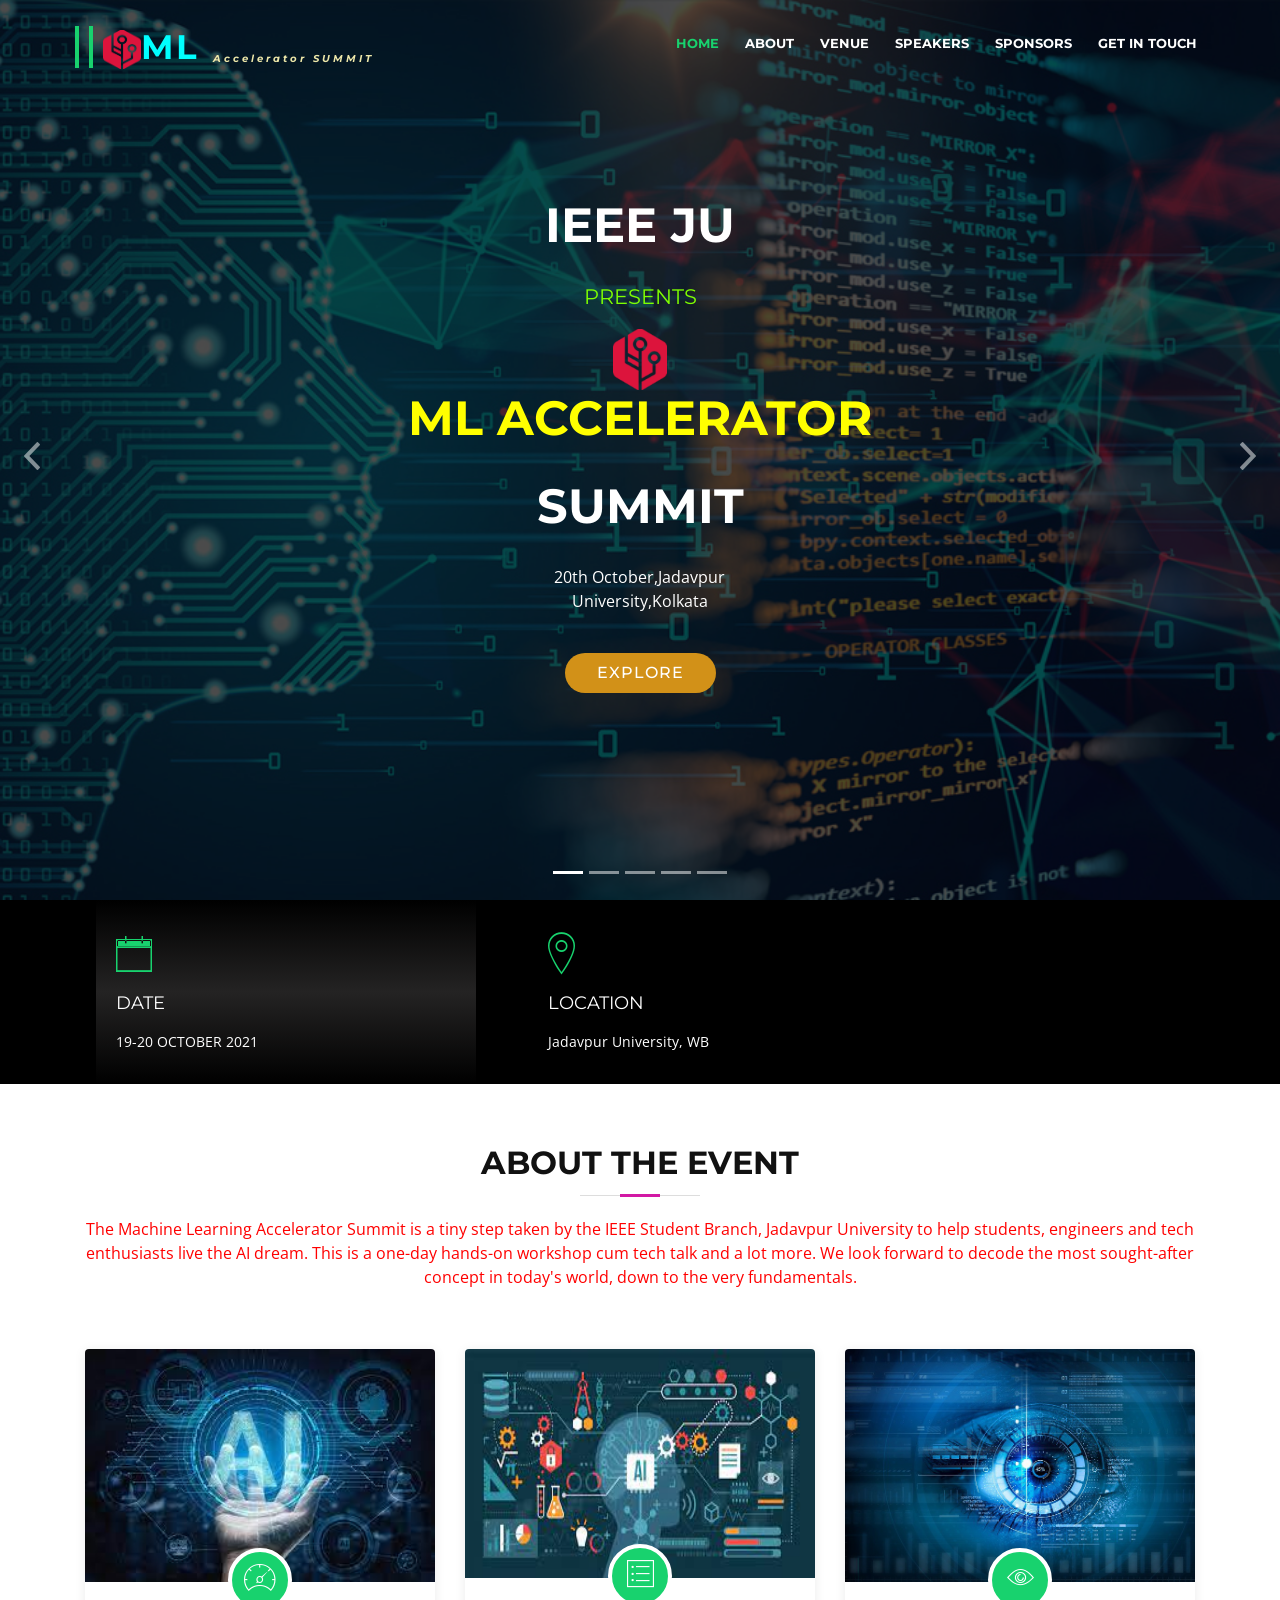
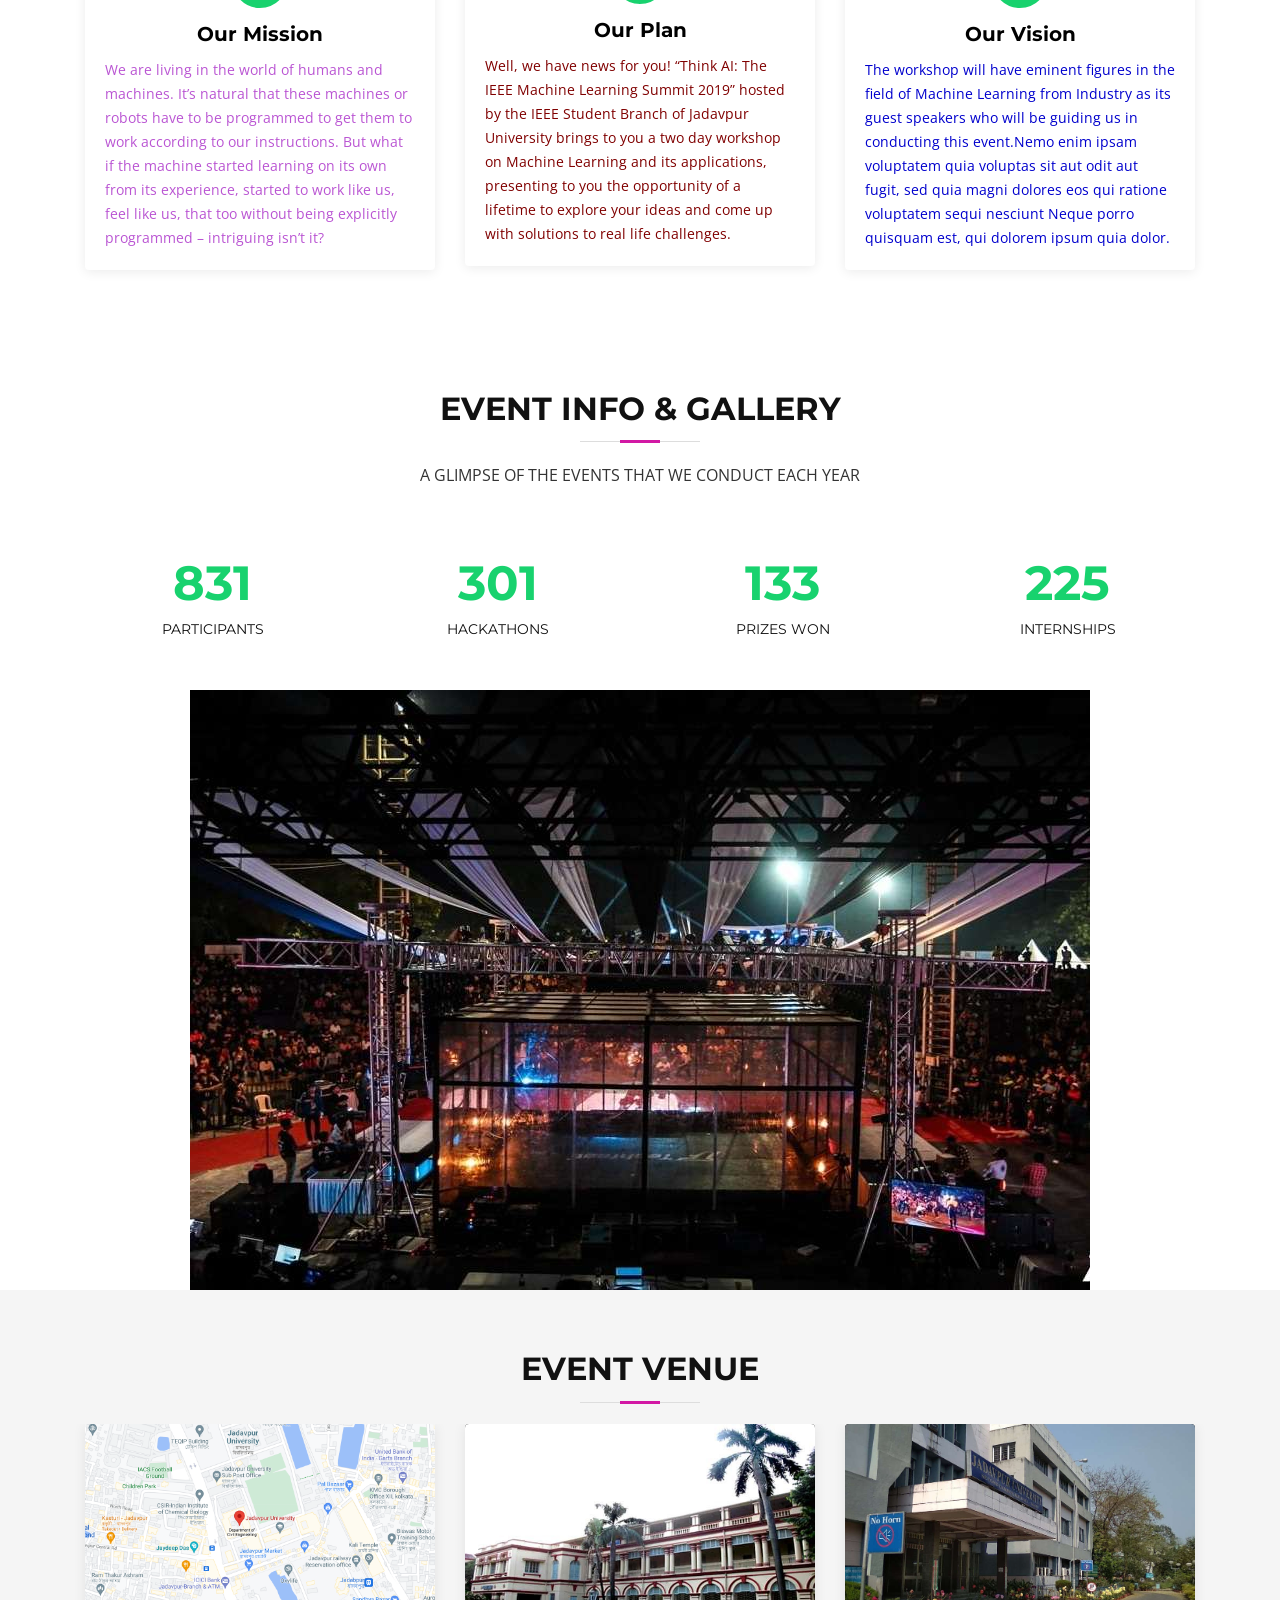
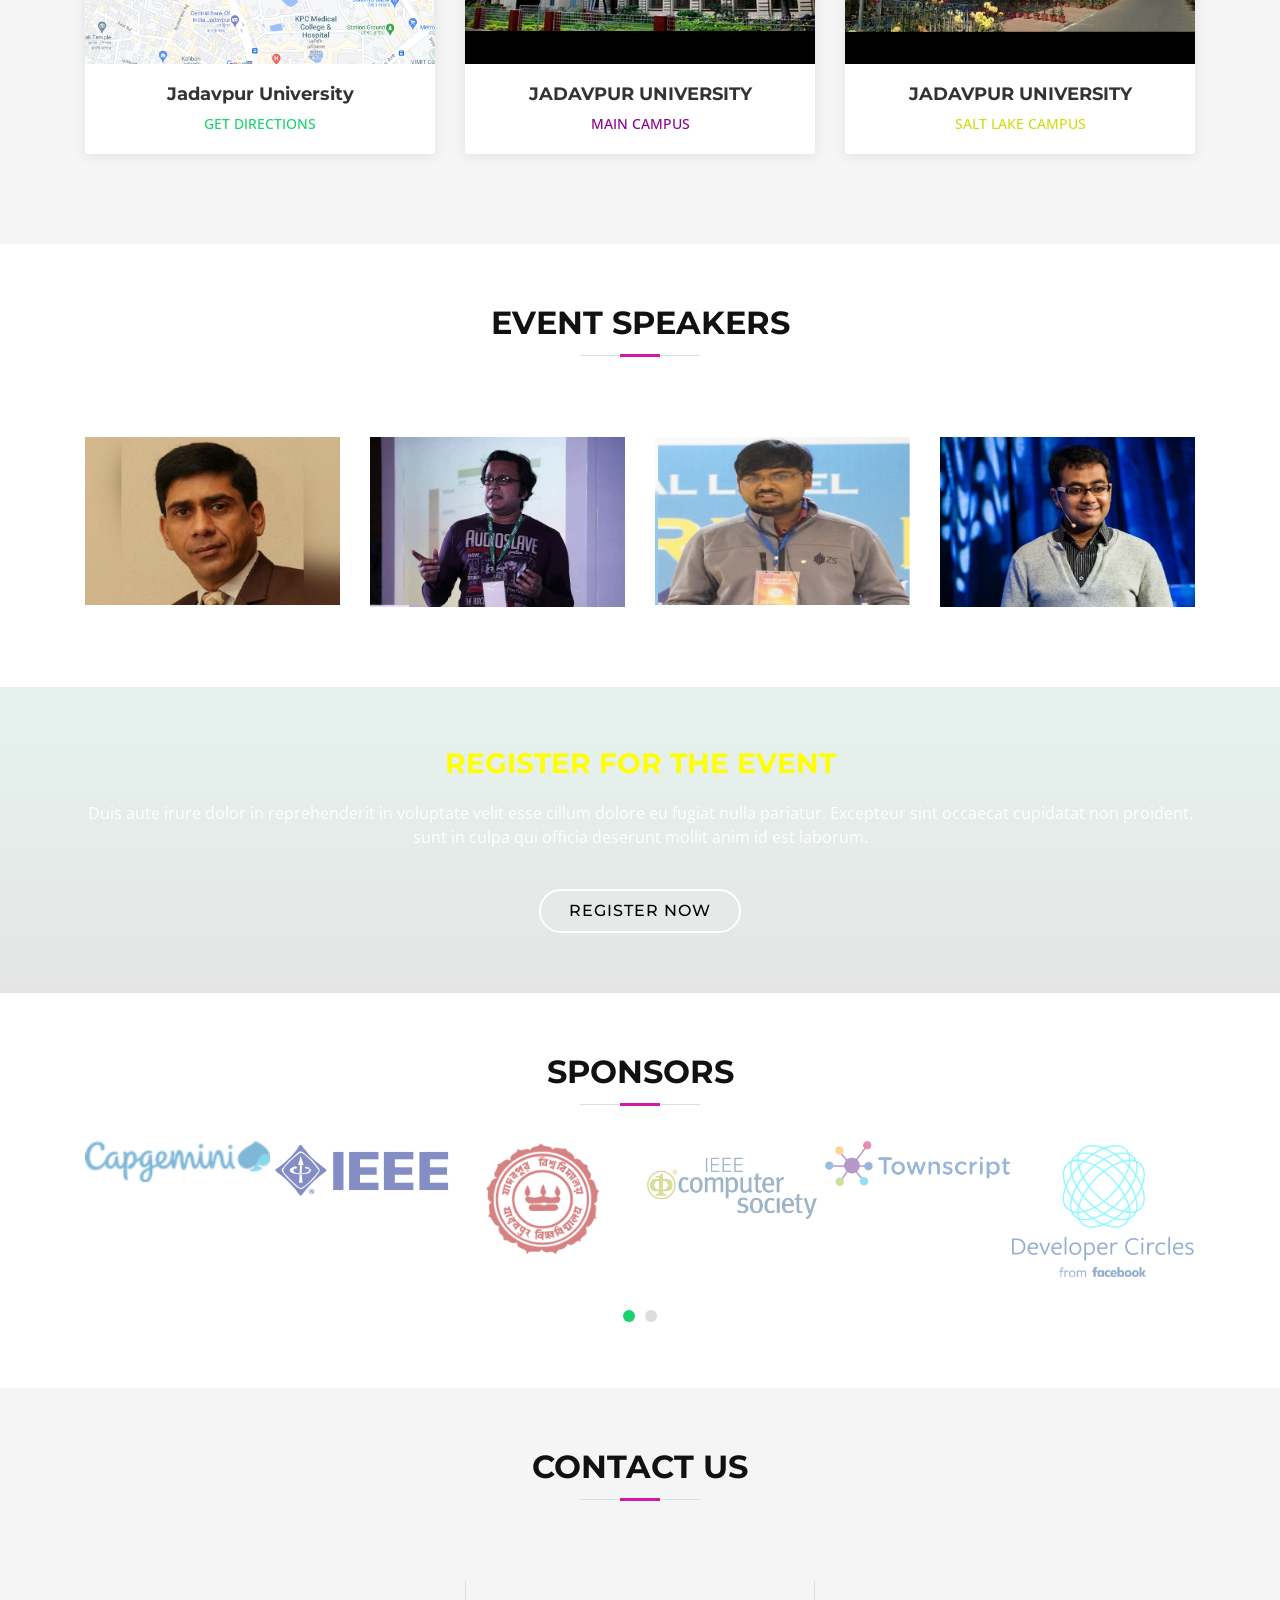
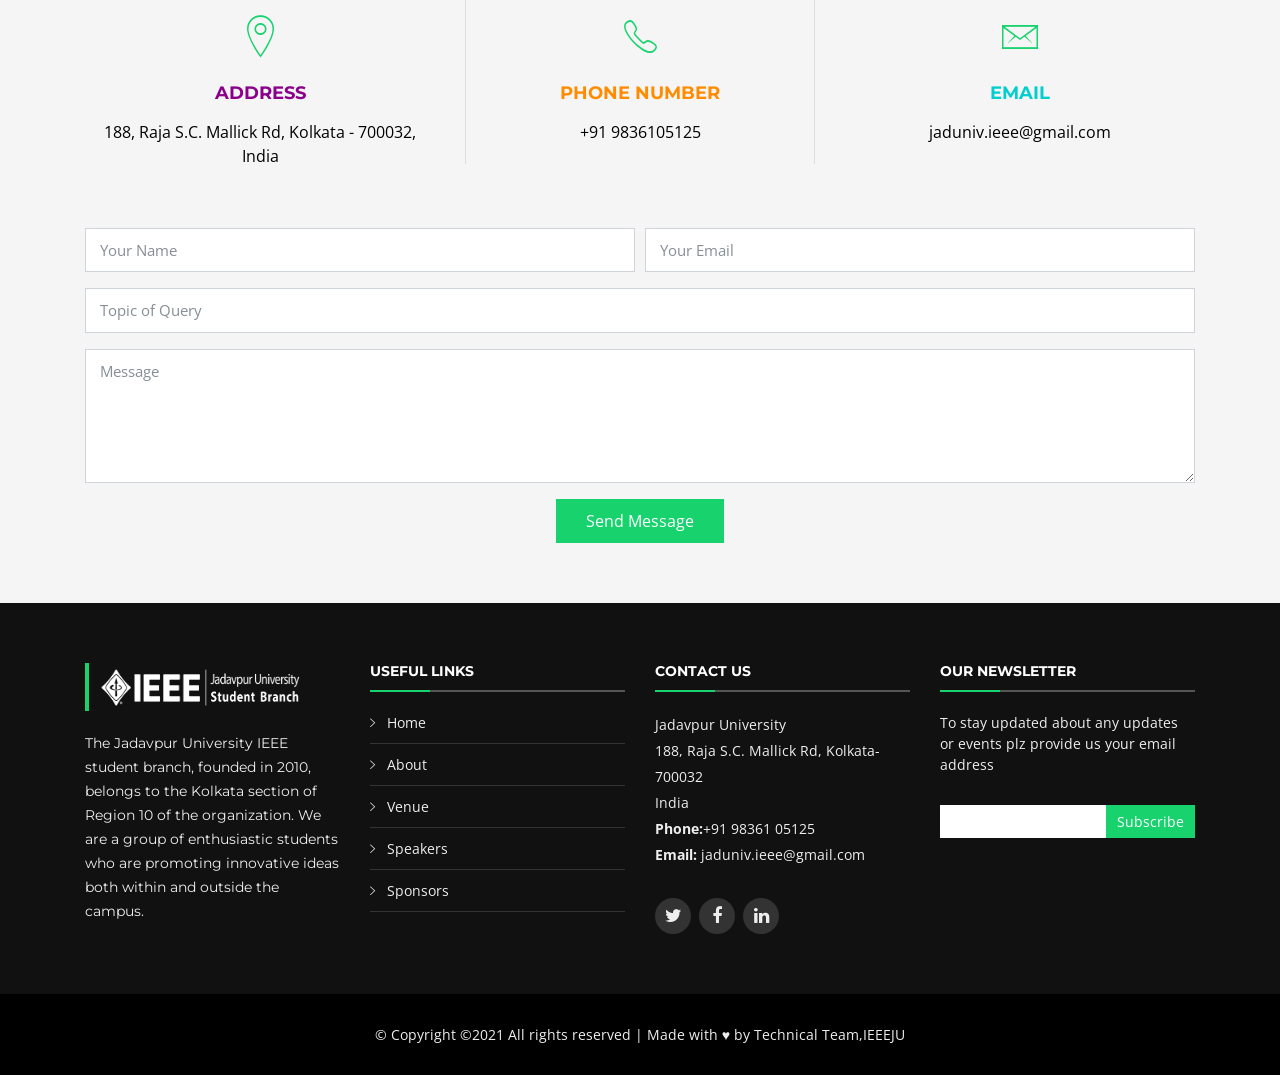
<file: index.html>
<!DOCTYPE html>
<html lang="en">
<head>
  <meta charset="utf-8">
  <title>IEEE MLAS</title>
  <meta content="width=device-width, initial-scale=1.0" name="viewport">
  <meta content="" name="keywords">
  <meta content="" name="description">

  <!-- Favicons -->
   <link href="img/ML LOGO.png" rel="icon">
  <link href="img/apple-touch-icon.png" rel="apple-touch-icon"> 

  <!-- Google Fonts -->
  <link href="https://fonts.googleapis.com/css?family=Open+Sans:300,300i,400,400i,700,700i|Montserrat:300,400,500,700" rel="stylesheet">

  
  <link href="lib/bootstrap/css/bootstrap.min.css" rel="stylesheet">

  <!-- Libraries CSS Files -->
  <link href="lib/font-awesome/css/font-awesome.min.css" rel="stylesheet">
  <link href="lib/animate/animate.min.css" rel="stylesheet">
  <link href="lib/ionicons/css/ionicons.min.css" rel="stylesheet">
  <link href="lib/owlcarousel/assets/owl.carousel.min.css" rel="stylesheet">
  <link href="lib/lightbox/css/lightbox.min.css" rel="stylesheet">

   
  <link href="css/style.css" rel="stylesheet">

   
</head>

<body>

  <!--==========================
    Header
  ============================-->
  <header id="header">
    <div class="container-fluid">

      <div id="logo" class="pull-left">
        <h1 style="color: aqua;"><a href="#intro" class="scrollto"><a href="#intro"><img class="scrollto" src="img/ML LOGO.png"  alt="" title="" style="
          height: 39px;
          width: 38px;
      "></a>ML  <sub style="font-size: 10px; font-style: italic; color: palegoldenrod; ">Accelerator SUMMIT</sub></a></h1>
         
         
      </div>

      <nav id="nav-menu-container">
        <ul class="nav-menu">
          <li class="menu-active"><a href="#intro">Home</a></li>
          <li><a href="#about">About</a></li>
          <li><a href="#portfolio">Venue</a></li>
          <li><a href="#team">Speakers</a></li>
          
          <li><a href="#clients">Sponsors</a></li>
          <li><a href="#contact">Get in Touch</a></li>
          <!-- <li class="menu-has-children"><a href="">Drop Down</a>
            <ul>
              <li><a href="#">Drop Down 1</a></li>
              <li><a href="#">Drop Down 3</a></li>
              <li><a href="#">Drop Down 4</a></li>
              <li><a href="#">Drop Down 5</a></li>
            </ul>
          </li>
          <li><a href="#contact">Contact</a></li>
        </ul> -->
      </nav><!-- #nav-menu-container -->
    </div>
  </header><!-- #header -->

  <!--==========================
    Intro Section
  ============================-->
  <section id="intro">
    <div class="intro-container">
      <div id="introCarousel" class="carousel  slide carousel-fade" data-ride="carousel">

        <ol class="carousel-indicators"></ol>

        <div class="carousel-inner" role="listbox">

          <div class="carousel-item active" style="background-image: url('img/ML2.jpg');">
            <div class="carousel-container">
              <div class="carousel-content">
               <h2>IEEE JU</h2> 
                <h3  style="
                color: chartreuse; font-size: 21px;
            ">PRESENTS</h3>
            <img src="img/ML LOGO.png" alt="" style="
            height: 61px;
        ">
                <h2 style="color: yellow;">ML ACCELERATOR</h2>
                <h2>SUMMIT</h2>
                 
                <p>20th October,Jadavpur University,Kolkata</p>
                <a href="#featured-services" class="btn-get-started scrollto">EXPLORE</a>
              </div>
            </div>
          </div>

          <div class="carousel-item" style="background-image: url('img/ai.jpg');">
            <div class="carousel-container">
              <div class="carousel-content">
                <img src="img/Cope.png" alt="" style="height: 45px
                ;">
                <h3  style="
                color: chartreuse; font-size: 18px;
            ">PRESENTS</h3>
            <img src="img/ML LOGO.png" alt="" style="
            height: 61px;         ">
                <h2 style="color: magenta;">THINK AI</h2>
                <p>19-20 OCTOBER 2021-JADAVPUR UNIVERSITY,WB</p>
                <a href="#featured-services" class="btn-get-started scrollto">Get Started</a>
              </div>
            </div>
          </div>

          <div class="carousel-item" style="background-image: url('img/work.jpg');">
            <div class="carousel-container">
              <div class="carousel-content">
                <h2 style="
                COLOR: YELLOW;
            ">Hands-On Workshops</h2>
                <p style="color: salmon;">The two day summit will be offering rigorous hands on workshops under the able guidance of our invited industry experts, with Day 1 offering an interactive workshop on the basic topics of Machine Learning and algorithms. Its primary focus will be providing an overview and developing a basic understanding of principles of ML among the participants. Day 2 will witness an advanced workshop on Machine Learning and applications with Reinforcement Learning as one of the main topics</p>
                <a href="#featured-services" class="btn-get-started scrollto">READ MORE</a>
              </div>
            </div>
          </div>

          <div class="carousel-item" style="background-image: url('img/com.jpg');">
            <div class="carousel-container">
              <div class="carousel-content">
                <h2 style="color:magenta;">Competition</h2>
                <p>Day 1 workshop will end with a competition for the participants, with exciting prizes up for grabs for the winners. Whether you’re just learning to code or you’re a seasoned Machine Learning enthusiast, it’s your analytical skills that’ll get you through! Day 2 advanced workshop will end with a final competition, whose winners will be evaluated by our judges, with amazing internship and research opportunities for our top performers. So guys, come forward and give it your best shot! <a href="#">READ MORE</a></p>
                <a href="#featured-services" class="btn-get-started scrollto">ENROLL</a>
              </div>
            </div>
          </div>

          <div class="carousel-item" style="background-image: url('img/inter.jpeg');">
            <div class="carousel-container">
              <div class="carousel-content">
                <h2 style="color: yellow;">INTERNSHIPS</h2>
                <p style="color: magenta;">The main highlight of the workshop is the competition that will be conducted, which gives you the perfect chance to apply the knowledge that you have gained and showcase your talent. Winners of the competition, evaluated on the basis of their performance will be awarded prestigious internship and research opportunities in top tech giants, free IEEE membership & certificates recognised by IEEE, and the chance to network with industry experts.</p>
                <a href="#featured-services" class="btn-get-started scrollto">READ MORE</a>
              </div>
            </div>
          </div>

        </div>

        <a class="carousel-control-prev" href="#introCarousel" role="button" data-slide="prev">
          <span class="carousel-control-prev-icon ion-chevron-left" aria-hidden="true"></span>
          <span class="sr-only">Previous</span>
        </a>

        <a class="carousel-control-next" href="#introCarousel" role="button" data-slide="next">
          <span class="carousel-control-next-icon ion-chevron-right" aria-hidden="true"></span>
          <span class="sr-only">Next</span>
        </a>

      </div>
    </div>
  </section><!-- #intro -->

  <main id="main">

    <!--==========================
      Featured Services Section
    ============================-->
    <section id="featured-services">
      <div class="container">
        <div class="row">

          <!-- <div class="col-lg-4 box">
            <i class="ion-ios-calendar-outline"></i>
            <h4 class="title"><a href="">Lorem Ipsum Delino</a></h4>
            <p class="description">Voluptatum deleniti atque corrupti quos dolores et quas molestias excepturi sint occaecati cupiditate non provident</p>
          </div> -->

          <div class="col-lg-4 box box-bg"  style="
          margin-left: 26px;
          margin-right: 26px;
      ">
            <i class="ion-ios-calendar-outline" style="align-items: center;"></i>
            <h4 class="title" ><a href="">DATE</a></h4>
            <p class="description">19-20 OCTOBER 2021</p>
          </div>

          <div class="col-lg-4 box"  style="
          margin-left: 26px;
          margin-right: 26px;
      ">
            <i class="ion-ios-location-outline"></i>
            <h4 class="title"><a href="">LOCATION</a></h4>
            <p class="description">Jadavpur University, WB</p>
          </div>

         

        </div>
      </div>
    </section><!-- #featured-services -->

    <!--==========================
      About Us Section
    ============================-->
    <section id="about">
      <div class="container">

        <header class="section-header">
          <h3>About The Event</h3>
          <p style="color: red;">The Machine Learning Accelerator Summit is a tiny step taken by the IEEE Student Branch, Jadavpur University to help students, engineers and tech enthusiasts live the AI dream. This is a one-day hands-on workshop cum tech talk and a lot more. We look forward to decode the most sought-after concept in today's world, down to the very fundamentals.</p>
        </header>

        <div class="row about-cols">

          <div class="col-md-4 wow fadeInUp">
            <div class="about-col">
              <div class="img">
                <img src="img/ai2.jfif" alt="" class="img-fluid"  style="
                width: 352px;
            ">
                <div class="icon"><i class="ion-ios-speedometer-outline"></i></div>
              </div>
              <h2 class="title"><a href="#">Our Mission</a></h2>
              <p style="color: mediumorchid;">
                We are living in the world of humans and machines. It’s natural that these machines or robots have to be programmed to get them to work according to our instructions. But what if the machine started learning on its own from its experience, started to work like us, feel like us, that too without being explicitly programmed – intriguing isn’t it?
              </p>
            </div>
          </div>

          <div class="col-md-4 wow fadeInUp" data-wow-delay="0.1s">
            <div class="about-col">
              <div class="img">
                <img src="img/ai3.jfif" alt="" class="img-fluid" style="height: 229px;">
                <div class="icon"><i class="ion-ios-list-outline"></i></div>
              </div>
              <h2 class="title"><a href="#">Our Plan</a></h2>
              <p style="color: maroon;">
                Well, we have news for you! “Think AI: The IEEE Machine Learning Summit 2019” hosted by the IEEE Student Branch of Jadavpur University brings to you a two day workshop on Machine Learning and its applications, presenting to you the opportunity of a lifetime to explore your ideas and come up with solutions to real life challenges. 
              </p>
            </div>
          </div>

          <div class="col-md-4 wow fadeInUp" data-wow-delay="0.2s">
            <div class="about-col">
              <div class="img">
                <img src="img/ai4.jpeg" alt="" class="img-fluid">
                <div class="icon"><i class="ion-ios-eye-outline"></i></div>
              </div>
              <h2 class="title"><a href="#">Our Vision</a></h2>
              <p style="color: mediumblue;">
                The workshop will have eminent figures in the field of Machine Learning from Industry as its guest speakers who will be guiding us in conducting this event.Nemo enim ipsam voluptatem quia voluptas sit aut odit aut fugit, sed quia magni dolores eos qui ratione voluptatem sequi nesciunt Neque porro quisquam est, qui dolorem ipsum quia dolor.
              </p>
            </div>
          </div>

        </div>

      </div>
    </section><!-- #about -->

    <!--==========================
      Services Section
    ============================-->
    <!-- <section id="services">
      <div class="container">

        <header class="section-header wow fadeInUp">
          <h3>Services</h3>
          <p>Laudem latine persequeris id sed, ex fabulas delectus quo. No vel partiendo abhorreant vituperatoribus, ad pro quaestio laboramus. Ei ubique vivendum pro. At ius nisl accusam lorenta zanos paradigno tridexa panatarel.</p>
        </header>

        <div class="row">

          <div class="col-lg-4 col-md-6 box wow bounceInUp" data-wow-duration="1.4s">
            <div class="icon"><i class="ion-ios-analytics-outline"></i></div>
            <h4 class="title"><a href="">Lorem Ipsum</a></h4>
            <p class="description">Voluptatum deleniti atque corrupti quos dolores et quas molestias excepturi sint occaecati cupiditate non provident</p>
          </div>
          <div class="col-lg-4 col-md-6 box wow bounceInUp" data-wow-duration="1.4s">
            <div class="icon"><i class="ion-ios-bookmarks-outline"></i></div>
            <h4 class="title"><a href="">Dolor Sitema</a></h4>
            <p class="description">Minim veniam, quis nostrud exercitation ullamco laboris nisi ut aliquip ex ea commodo consequat tarad limino ata</p>
          </div>
          <div class="col-lg-4 col-md-6 box wow bounceInUp" data-wow-duration="1.4s">
            <div class="icon"><i class="ion-ios-paper-outline"></i></div>
            <h4 class="title"><a href="">Sed ut perspiciatis</a></h4>
            <p class="description">Duis aute irure dolor in reprehenderit in voluptate velit esse cillum dolore eu fugiat nulla pariatur</p>
          </div>
          <div class="col-lg-4 col-md-6 box wow bounceInUp" data-wow-delay="0.1s" data-wow-duration="1.4s">
            <div class="icon"><i class="ion-ios-speedometer-outline"></i></div>
            <h4 class="title"><a href="">Magni Dolores</a></h4>
            <p class="description">Excepteur sint occaecat cupidatat non proident, sunt in culpa qui officia deserunt mollit anim id est laborum</p>
          </div>
          <div class="col-lg-4 col-md-6 box wow bounceInUp" data-wow-delay="0.1s" data-wow-duration="1.4s">
            <div class="icon"><i class="ion-ios-barcode-outline"></i></div>
            <h4 class="title"><a href="">Nemo Enim</a></h4>
            <p class="description">At vero eos et accusamus et iusto odio dignissimos ducimus qui blanditiis praesentium voluptatum deleniti atque</p>
          </div>
          <div class="col-lg-4 col-md-6 box wow bounceInUp" data-wow-delay="0.1s" data-wow-duration="1.4s">
            <div class="icon"><i class="ion-ios-people-outline"></i></div>
            <h4 class="title"><a href="">Eiusmod Tempor</a></h4>
            <p class="description">Et harum quidem rerum facilis est et expedita distinctio. Nam libero tempore, cum soluta nobis est eligendi</p>
          </div>

        </div>

      </div>
    </section><!-- #services -->

    <!--==========================
      Call To Action Section
    ============================-->
   <!-- #call-to-action -->

    <!--==========================
      Skills Section
    ============================-->
    <!-- <section id="skills">
      <div class="container">

        <header class="section-header">
          <h3>Our Skills</h3>
          <p>Lorem ipsum dolor sit amet, consectetur adipiscing elit, sed do eiusmod tempor incididunt ut labore et dolore magna aliqua. Ut enim ad minim veniam, quis nostrud exercitation ullamco laboris nisi ut aliquip</p>
        </header>

        <div class="skills-content">

          <div class="progress">
            <div class="progress-bar bg-success" role="progressbar" aria-valuenow="100" aria-valuemin="0" aria-valuemax="100">
              <span class="skill">HTML <i class="val">100%</i></span>
            </div>
          </div>

          <div class="progress">
            <div class="progress-bar bg-info" role="progressbar" aria-valuenow="90" aria-valuemin="0" aria-valuemax="100">
              <span class="skill">CSS <i class="val">90%</i></span>
            </div>
          </div>

          <div class="progress">
            <div class="progress-bar bg-warning" role="progressbar" aria-valuenow="75" aria-valuemin="0" aria-valuemax="100">
              <span class="skill">JavaScript <i class="val">75%</i></span>
            </div>
          </div>

          <div class="progress">
            <div class="progress-bar bg-danger" role="progressbar" aria-valuenow="55" aria-valuemin="0" aria-valuemax="100">
              <span class="skill">Photoshop <i class="val">55%</i></span>
            </div>
          </div>

        </div>

      </div>
    </section> -->

    <!--========================== -->
      <!-- Facts Section -->
    <!-- ============================--> 
    <section id="facts"  class="wow fadeIn">
      <div class="container">

        <header class="section-header">
          <h3>EVENT INFO & GALLERY</h3>
          <p>A GLIMPSE OF THE EVENTS THAT WE CONDUCT EACH YEAR</p>
        </header>

        <div class="row counters">

  				<div class="col-lg-3 col-6 text-center">
            <span data-toggle="counter-up">2274</span>
            <p>PARTICIPANTS</p>
  				</div>

          <div class="col-lg-3 col-6 text-center">
            <span data-toggle="counter-up">821</span>
            <p>HACKATHONS</p>
  				</div>

          <div class="col-lg-3 col-6 text-center">
            <span data-toggle="counter-up">364</span>
            <p>PRIZES WON</p>
  				</div>

          <div class="col-lg-3 col-6 text-center">
            <span data-toggle="counter-up">618</span>
            <p>INTERNSHIPS</p>
  				</div>

  			</div>

        <div class="facts-img">
          <img src="img/tech.jpg" alt="" class="img-fluid">
        </div>

      </div>
    </section><!-- #facts -->

    <!--==========================
      Portfolio Section
    ============================-->
    <section id="portfolio"  class="section-bg" >
      <div class="container">

        <header class="section-header">
          <h3 class="section-title">EVENT VENUE</h3>
        </header>

        <!-- <div class="row">
          <div class="col-lg-12">
            <ul id="portfolio-flters">
              <li data-filter="*" class="filter-active">All</li>
              <li data-filter=".filter-app">App</li>
              <li data-filter=".filter-card">Card</li>
              <li data-filter=".filter-web">Web</li>
            </ul>
          </div>
        </div> -->

        <div class="row portfolio-container">

          <div class="col-lg-4 col-md-6 portfolio-item filter-app wow fadeInUp">
            <div class="portfolio-wrap">
              <figure>
                <img src="img/ju.png" class="img-fluid" alt="">
                <a href="img/ju.png" data-lightbox="portfolio" data-title="App 1" class="link-preview" title="Preview"><i class="ion ion-eye"></i></a>
                <a href="https://www.google.com/maps/place/Jadavpur+University/@22.4955823,88.3699234,16.48z/data=!4m5!3m4!1s0x3a02766e12d4ba99:0xf5ef5d1bdd97bef3!8m2!3d22.4968365!4d88.3713191?hl=en" class="link-details" title="More Details"><i class="ion ion-android-open"></i></a>
              </figure>

              <div class="portfolio-info">
                <h4><a href="#">Jadavpur University</a></h4>
                <p style="color: chocolate;"><a href="https://www.google.com/maps/place/Jadavpur+University/@22.4955823,88.3699234,16.48z/data=!4m5!3m4!1s0x3a02766e12d4ba99:0xf5ef5d1bdd97bef3!8m2!3d22.4968365!4d88.3713191?hl=en">Get Directions</a> </p>
              </div>
            </div>
          </div>

          <div class="col-lg-4 col-md-6 portfolio-item filter-web wow fadeInUp" data-wow-delay="0.1s">
            <div class="portfolio-wrap">
              <figure>
                <img src="img/ju2.jpg" class="img-fluid" alt="">
                <a href="img/ju2.jpg" class="link-preview" data-lightbox="portfolio" data-title="Web 3" title="Preview"><i class="ion ion-eye"></i></a>
                <a href="#" class="link-details" title="More Details"><i class="ion ion-android-open"></i></a>
              </figure>

              <div class="portfolio-info">
                <h4><a href="#">JADAVPUR UNIVERSITY</a></h4>
                <p style="color: darkmagenta;">Main Campus</p>
              </div>
            </div>
          </div>

          <div class="col-lg-4 col-md-6 portfolio-item filter-app wow fadeInUp" data-wow-delay="0.2s">
            <div class="portfolio-wrap">
              <figure>
                <img src="img/JU3.jpg" class="img-fluid" alt="">
                <a href="img/JU3.jpg" class="link-preview" data-lightbox="portfolio" data-title="App 2" title="Preview"><i class="ion ion-eye"></i></a>
                <a href="#" class="link-details" title="More Details"><i class="ion ion-android-open"></i></a>
              </figure>

              <div class="portfolio-info">
                <h4><a href="#">JADAVPUR UNIVERSITY</a></h4>
                <p style="color: rgb(202, 223, 18);">Salt Lake Campus</p>
              </div>
            </div>
          </div>

          <!-- <div class="col-lg-4 col-md-6 portfolio-item filter-card wow fadeInUp">
            <div class="portfolio-wrap">
              <figure>
                <img src="img/portfolio/card2.jpg" class="img-fluid" alt="">
                <a href="img/portfolio/card2.jpg" class="link-preview" data-lightbox="portfolio" data-title="Card 2" title="Preview"><i class="ion ion-eye"></i></a>
                <a href="#" class="link-details" title="More Details"><i class="ion ion-android-open"></i></a>
              </figure>

              <div class="portfolio-info">
                <h4><a href="#">Card 2</a></h4>
                <p>Card</p>
              </div>
            </div>
          </div>

          <div class="col-lg-4 col-md-6 portfolio-item filter-web wow fadeInUp" data-wow-delay="0.1s">
            <div class="portfolio-wrap">
              <figure>
                <img src="img/portfolio/web2.jpg" class="img-fluid" alt="">
                <a href="img/portfolio/web2.jpg" class="link-preview" data-lightbox="portfolio" data-title="Web 2" title="Preview"><i class="ion ion-eye"></i></a>
                <a href="#" class="link-details" title="More Details"><i class="ion ion-android-open"></i></a>
              </figure>

              <div class="portfolio-info">
                <h4><a href="#">Web 2</a></h4>
                <p>Web</p>
              </div>
            </div>
          </div>

          <div class="col-lg-4 col-md-6 portfolio-item filter-app wow fadeInUp" data-wow-delay="0.2s">
            <div class="portfolio-wrap">
              <figure>
                <img src="img/portfolio/app3.jpg" class="img-fluid" alt="">
                <a href="img/portfolio/app3.jpg" class="link-preview" data-lightbox="portfolio" data-title="App 3" title="Preview"><i class="ion ion-eye"></i></a>
                <a href="#" class="link-details" title="More Details"><i class="ion ion-android-open"></i></a>
              </figure>

              <div class="portfolio-info">
                <h4><a href="#">App 3</a></h4>
                <p>App</p>
              </div>
            </div>
          </div>

          <div class="col-lg-4 col-md-6 portfolio-item filter-card wow fadeInUp">
            <div class="portfolio-wrap">
              <figure>
                <img src="img/portfolio/card1.jpg" class="img-fluid" alt="">
                <a href="img/portfolio/card1.jpg" class="link-preview" data-lightbox="portfolio" data-title="Card 1" title="Preview"><i class="ion ion-eye"></i></a>
                <a href="#" class="link-details" title="More Details"><i class="ion ion-android-open"></i></a>
              </figure>

              <div class="portfolio-info">
                <h4><a href="#">Card 1</a></h4>
                <p>Card</p>
              </div>
            </div>
          </div>

          <div class="col-lg-4 col-md-6 portfolio-item filter-card wow fadeInUp" data-wow-delay="0.1s">
            <div class="portfolio-wrap">
              <figure>
                <img src="img/portfolio/card3.jpg" class="img-fluid" alt="">
                <a href="img/portfolio/card3.jpg" class="link-preview" data-lightbox="portfolio" data-title="Card 3" title="Preview"><i class="ion ion-eye"></i></a>
                <a href="#" class="link-details" title="More Details"><i class="ion ion-android-open"></i></a>
              </figure>

              <div class="portfolio-info">
                <h4><a href="#">Card 3</a></h4>
                <p>Card</p>
              </div>
            </div>
          </div>

          <div class="col-lg-4 col-md-6 portfolio-item filter-web wow fadeInUp" data-wow-delay="0.2s">
            <div class="portfolio-wrap">
              <figure>
                <img src="img/portfolio/web1.jpg" class="img-fluid" alt="">
                <a href="img/portfolio/web1.jpg" class="link-preview" data-lightbox="portfolio" data-title="Web 1" title="Preview"><i class="ion ion-eye"></i></a>
                <a href="#" class="link-details" title="More Details"><i class="ion ion-android-open"></i></a>
              </figure>

              <div class="portfolio-info">
                <h4><a href="#">Web 1</a></h4>
                <p>Web</p>
              </div>
            </div>
          </div>

        </div> -->

      </div>
    </section>

    <!--==========================
      Clients Section
    ============================-->
    <!-- #clients -->

    <!--==========================
      Clients Section
    ============================-->
    <!-- <section id="testimonials" class="section-bg wow fadeInUp">
      <div class="container">

        <header class="section-header">
          <h3>Testimonials</h3>
        </header>

        <div class="owl-carousel testimonials-carousel">

          <div class="testimonial-item">
            <img src="img/testimonial-1.jpg" class="testimonial-img" alt="">
            <h3>Saul Goodman</h3>
            <h4>Ceo &amp; Founder</h4>
            <p>
              <img src="img/quote-sign-left.png" class="quote-sign-left" alt="">
              Proin iaculis purus consequat sem cure digni ssim donec porttitora entum suscipit rhoncus. Accusantium quam, ultricies eget id, aliquam eget nibh et. Maecen aliquam, risus at semper.
              <img src="img/quote-sign-right.png" class="quote-sign-right" alt="">
            </p>
          </div>

          <div class="testimonial-item">
            <img src="img/testimonial-2.jpg" class="testimonial-img" alt="">
            <h3>Sara Wilsson</h3>
            <h4>Designer</h4>
            <p>
              <img src="img/quote-sign-left.png" class="quote-sign-left" alt="">
              Export tempor illum tamen malis malis eram quae irure esse labore quem cillum quid cillum eram malis quorum velit fore eram velit sunt aliqua noster fugiat irure amet legam anim culpa.
              <img src="img/quote-sign-right.png" class="quote-sign-right" alt="">
            </p>
          </div>

          <div class="testimonial-item">
            <img src="img/testimonial-3.jpg" class="testimonial-img" alt="">
            <h3>Jena Karlis</h3>
            <h4>Store Owner</h4>
            <p>
              <img src="img/quote-sign-left.png" class="quote-sign-left" alt="">
              Enim nisi quem export duis labore cillum quae magna enim sint quorum nulla quem veniam duis minim tempor labore quem eram duis noster aute amet eram fore quis sint minim.
              <img src="img/quote-sign-right.png" class="quote-sign-right" alt="">
            </p>
          </div>

          <div class="testimonial-item">
            <img src="img/testimonial-4.jpg" class="testimonial-img" alt="">
            <h3>Matt Brandon</h3>
            <h4>Freelancer</h4>
            <p>
              <img src="img/quote-sign-left.png" class="quote-sign-left" alt="">
              Fugiat enim eram quae cillum dolore dolor amet nulla culpa multos export minim fugiat minim velit minim dolor enim duis veniam ipsum anim magna sunt elit fore quem dolore labore illum veniam.
              <img src="img/quote-sign-right.png" class="quote-sign-right" alt="">
            </p>
          </div>

          <div class="testimonial-item">
            <img src="img/testimonial-5.jpg" class="testimonial-img" alt="">
            <h3>John Larson</h3>
            <h4>Entrepreneur</h4>
            <p>
              <img src="img/quote-sign-left.png" class="quote-sign-left" alt="">
              Quis quorum aliqua sint quem legam fore sunt eram irure aliqua veniam tempor noster veniam enim culpa labore duis sunt culpa nulla illum cillum fugiat legam esse veniam culpa fore nisi cillum quid.
              <img src="img/quote-sign-right.png" class="quote-sign-right" alt="">
            </p>
          </div>

        </div>

      </div>
    </section> -->

    <!--==========================
      Team Section
    ============================-->
    <section id="team">
      <div class="container">
        <div class="section-header wow fadeInUp">
          <h3>EVENT SPEAKERS</h3>
          <p></p>
        </div>

        <div class="row">

          <div class="col-lg-3 col-md-6 wow fadeInUp">
            <div class="member">
              <img src="img/mukesh.jpg" class="img-fluid" alt="">
              <div class="member-info">
                <div class="member-info-content">
                  <h4>Mukesh Jain</h4>
                  <span>Vice President, Capgemini,</span>
                  <div class="social">
                    <!-- <a href=""><i class="fa fa-twitter"></i></a>
                    <a href=""><i class="fa fa-facebook"></i></a>
                    <a href=""><i class="fa fa-google-plus"></i></a> -->
                    <a href="https://www.linkedin.com/in/mukeshjaincoach/?originalSubdomain=in"><i class="fa fa-linkedin"></i></a>
                  </div>
                </div>
              </div>
            </div>
          </div>

          <div class="col-lg-3 col-md-6 wow fadeInUp" data-wow-delay="0.1s">
            <div class="member">
              <img src="img/sabya.jpg" class="img-fluid" alt="">
              <div class="member-info">
                <div class="member-info-content">
                  <h4>Sabyasachi Mukhopadhyay</h4>
                  <span>Intel Software Innovator|Google Developer Expert</span>
                  <div class="social">
                    <!-- <a href=""><i class="fa fa-twitter"></i></a>
                    <a href=""><i class="fa fa-facebook"></i></a>
                    <a href=""><i class="fa fa-google-plus"></i></a> -->
                    <a href="https://www.linkedin.com/in/sabyasachi-mukhopadhyay-303a1027/"><i class="fa fa-linkedin"></i></a>
                  </div>
                </div>
              </div>
            </div>
          </div>

          <div class="col-lg-3 col-md-6 wow fadeInUp" data-wow-delay="0.2s">
            <div class="member">
              <img src="img/shivam.jpg" class="img-fluid" alt="">
              <div class="member-info">
                <div class="member-info-content">
                  <h4>Shivam Abhilash</h4>
                  <span>ZS Associates | REM scholar, IEEE CS</span>
                  <div class="social">
                    <!-- <a href=""><i class="fa fa-twitter"></i></a>
                    <a href=""><i class="fa fa-facebook"></i></a>
                    <a href=""><i class="fa fa-google-plus"></i></a> -->
                    <a href="https://www.linkedin.com/in/shivam-1996/?originalSubdomain=in"><i class="fa fa-linkedin"></i></a>
                  </div>
                </div>
              </div>
            </div>
          </div>

          <div class="col-lg-3 col-md-6 wow fadeInUp" data-wow-delay="0.3s">
            <div class="member">
              <img src="img/avelo.png" class="img-fluid" alt="">
              <div class="member-info">
                <div class="member-info-content">
                  <h4>Avelo Roy</h4>
                  <span>MD, Kolkata Ventures| TEDx speaker</span>
                  <div class="social">
                    <!-- <a href=""><i class="fa fa-twitter"></i></a>
                    <a href=""><i class="fa fa-facebook"></i></a>
                    <a href=""><i class="fa fa-google-plus"></i></a> -->
                    <a href="https://www.linkedin.com/in/avelo/"><i class="fa fa-linkedin"></i></a>
                  </div>
                </div>
              </div>
            </div>
          </div>

        </div>

      </div>
    </section><!-- #team -->

    <section id="call-to-action" class="wow fadeIn">
      <div class="container text-center">
        <h3 style="color:yellow;">REGISTER FOR THE EVENT</h3>
        <p> Duis aute irure dolor in reprehenderit in voluptate velit esse cillum dolore eu fugiat nulla pariatur. Excepteur sint occaecat cupidatat non proident, sunt in culpa qui officia deserunt mollit anim id est laborum.</p>
        <a class="cta-btn" style="color: black;" href="./login.html">REGISTER NOW</a>
      </div>
    </section>

    <section id="clients" class="wow fadeInUp">
      <div class="container">

        <header class="section-header">
          <h3>Sponsors</h3>
        </header>

        <div class="owl-carousel clients-carousel">
          <img src="img/Cope.png" alt="">
          <img src="img/IEEE.png" alt="">
          <img src="img/JULOGO.png" alt="">
          <img src="img/IEEECS.png" alt="">
          <img src="img/town.png" alt="">
          <img src="img/dc.png" alt="">
          <img src="img/intel.png" alt="">
          <img src="img/ya.png" alt="">
        </div>

      </div>
    </section>

    <!--==========================
      Contact Section
    ============================-->
    <section id="contact" class="section-bg wow fadeInUp">
      <div class="container">

        <div class="section-header">
          <h3>Contact Us</h3>
          <p> </p>
        </div>

        <div class="row contact-info">

          <div class="col-md-4">
            <div class="contact-address">
              <i class="ion-ios-location-outline"></i>
              <h3 style="color: darkmagenta;">Address</h3>
              <address>188, Raja S.C. Mallick Rd, Kolkata - 700032, India</address>
            </div>
          </div>

          <div class="col-md-4">
            <div class="contact-phone">
              <i class="ion-ios-telephone-outline"></i>
              <h3 style="color: darkorange;">Phone Number</h3>
              <p><a href="tel:++91 9836105125">+91 9836105125</a></p>
            </div>
          </div>

          <div class="col-md-4">
            <div class="contact-email">
              <i class="ion-ios-email-outline"></i>
              <h3 style="color: darkturquoise;">Email</h3>
              <p><a href="mailto:jaduniv.ieee@gmail.com">jaduniv.ieee@gmail.com</a></p>
            </div>
          </div>

        </div>

        <div class="form">
          <div id="sendmessage">Your message has been sent. Thank you!</div>
          <div id="errormessage"></div>
          <form action="./submit.html" method="post" role="form" class="contactForm">
            <div class="form-row">
              <div class="form-group col-md-6">
                <input type="text" name="name" class="form-control" id="name" placeholder="Your Name" data-rule="minlen:4" data-msg="Please enter at least 4 chars " required />
                <div class="validation"></div>
              </div>
              <div class="form-group col-md-6">
                <input type="email" class="form-control" name="email" id="email" placeholder="Your Email" data-rule="email" data-msg="Please enter a valid email" required />
                <div class="validation"></div>
              </div>
            </div>
            <div class="form-group">
              <input type="text" class="form-control" name="subject" id="subject" placeholder="Topic of Query" data-rule="minlen:4" data-msg="Please enter at least 8 chars of subject"  />
              <div class="validation"></div>
            </div>
            <div class="form-group">
              <textarea class="form-control" name="message" rows="5" data-rule="required" data-msg="Please write something for us" placeholder="Message" required></textarea>
              <div class="validation"></div>
            </div>
            <div class="text-center"><button type="submit">Send Message</button></div>
          </form>
        </div>

      </div>
    </section><!-- #contact -->

  </main>

  <!--==========================
    Footer
  ============================-->
  <footer id="footer">
    <div class="footer-top">
      <div class="container">
        <div class="row">

          <div class="col-lg-3 col-md-6 footer-info">
          
            <h3><img src="img/ieeelogo.png" alt="" style="height: 44px;width: 204px;"></h3>
            <p>The Jadavpur University IEEE student branch, founded in 2010, belongs to the Kolkata section of Region 10 of the organization. We are a group of enthusiastic students who are promoting innovative ideas both within and outside the campus.</p>
          </div>

          <div class="col-lg-3 col-md-6 footer-links">
            <h4>Useful Links</h4>
            <ul>
              <li><i class="ion-ios-arrow-right"></i> <a href="#">Home</a></li>
              <li><i class="ion-ios-arrow-right"></i> <a href="#about">About</a></li>
              <li><i class="ion-ios-arrow-right"></i> <a href="#portfolio">Venue</a></li>
              <li><i class="ion-ios-arrow-right"></i> <a href="#team">Speakers</a></li>
              <li><i class="ion-ios-arrow-right"></i> <a href="#clients">Sponsors</a></li>
            </ul>
          </div>

          <div class="col-lg-3 col-md-6 footer-contact">
            <h4>Contact Us</h4>
            <p>
              Jadavpur University
                   <br>
                   188, Raja S.C. Mallick Rd, Kolkata-<br>
                   700032
                   <br> India<br>
              <strong>Phone:</strong>+91 98361 05125<br>
              <strong>Email:</strong> jaduniv.ieee@gmail.com<br>
            </p>

            <div class="social-links">
              <a href="https://twitter.com/IeeeJadavpur" class="twitter"><i class="fa fa-twitter"></i></a>
              <a href="https://www.facebook.com/ieeejusb" class="facebook"><i class="fa fa-facebook"></i></a>
              <!-- <a href="#" class="instagram"><i class="fa fa-instagram"></i></a>
              <a href="#" class="google-plus"><i class="fa fa-google-plus"></i></a> -->
              <a href="#" class="linkedin"><i class="fa fa-linkedin"></i></a>
            </div>

          </div>

          <div class="col-lg-3 col-md-6 footer-newsletter">
            <h4>Our Newsletter</h4>
            <p>To stay updated about any updates or events plz provide us your email address</p>
            <form action="" method="post">
              <input type="email" name="email"><input type="submit"  value="Subscribe">
            </form>
          </div>

        </div>
      </div>
    </div>

    <div class="container">
      <div class="copyright">
        &copy; Copyright ©2021 All rights reserved | Made with &hearts; by Technical Team,IEEEJU
      </div>
     
    </div>
  </footer><!-- #footer -->

  <a href="#" class="back-to-top"><i class="fa fa-chevron-up"></i></a>

  <!-- JavaScript Libraries -->
  <script src="lib/jquery/jquery.min.js"></script>
  <script src="lib/jquery/jquery-migrate.min.js"></script>
  <script src="lib/bootstrap/js/bootstrap.bundle.min.js"></script>
  <script src="lib/easing/easing.min.js"></script>
  <script src="lib/superfish/hoverIntent.js"></script>
  <script src="lib/superfish/superfish.min.js"></script>
  <script src="lib/wow/wow.min.js"></script>
  <script src="lib/waypoints/waypoints.min.js"></script>
  <script src="lib/counterup/counterup.min.js"></script>
  <script src="lib/owlcarousel/owl.carousel.min.js"></script>
  <script src="lib/isotope/isotope.pkgd.min.js"></script>
  <script src="lib/lightbox/js/lightbox.min.js"></script>
  <script src="lib/touchSwipe/jquery.touchSwipe.min.js"></script>
  <!-- Contact Form JavaScript File -->
  <script src="contactform/contactform.js"></script>

  <!-- Template Main Javascript File -->
  <script src="js/main.js"></script>

</body>
</html>
</file>
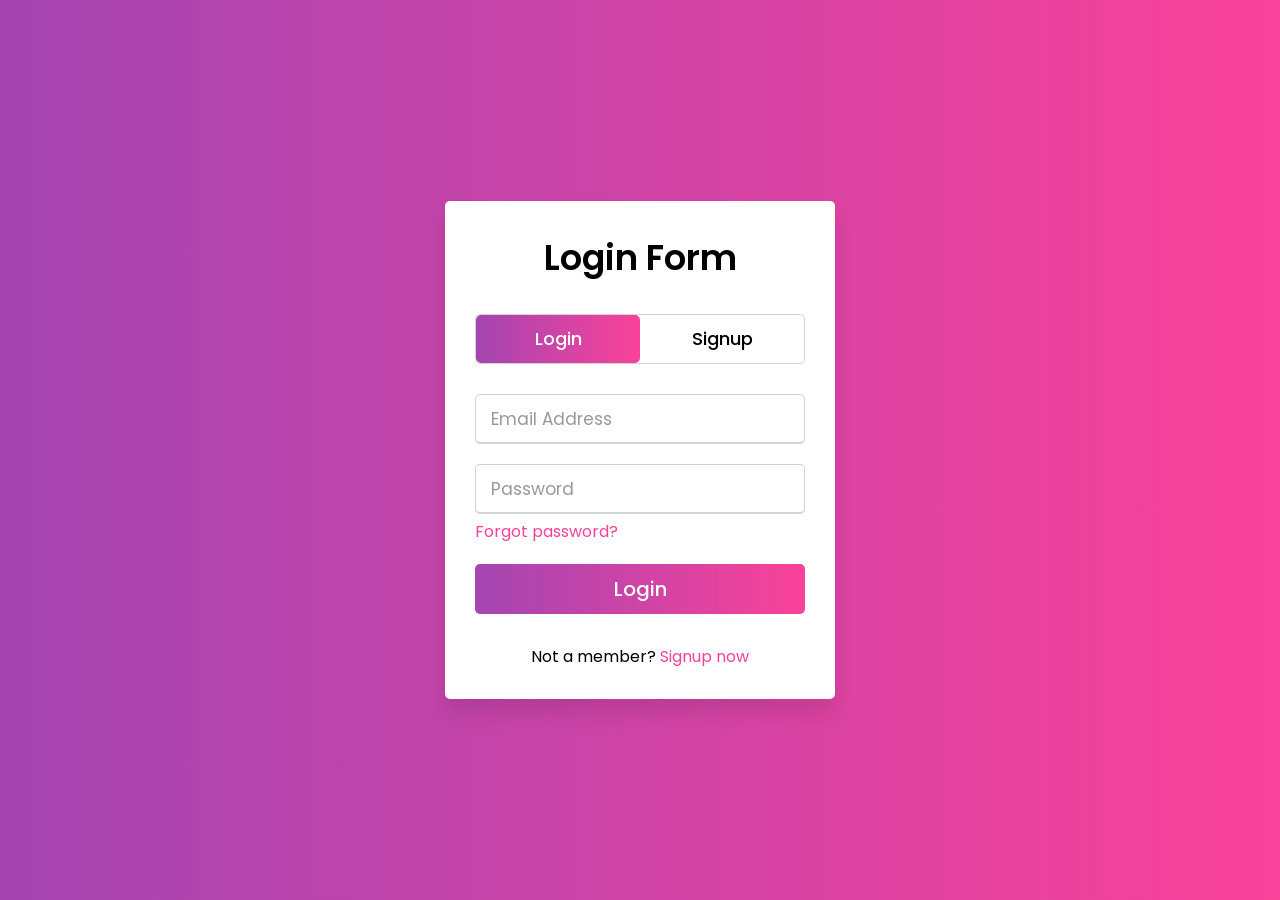
<file: login.html>
<!DOCTYPE html>
<html lang="en">

<head>
    <meta charset="UTF-8">
    <meta http-equiv="X-UA-Compatible" content="IE=edge">
    <meta name="viewport" content="width=device-width, initial-scale=1.0">
    <link rel="stylesheet" href="login.css">
    <title>LOGIN PAGE</title>


</head>

<body>

    <div class="wrapper">
        <div class="title-text">
            <div class="title login">
                Login Form
            </div>
            <div class="title signup">
                Signup Form
            </div>
        </div>
        <div class="form-container">
            <div class="slide-controls">
                <input type="radio" name="slide" id="login" checked>
                <input type="radio" name="slide" id="signup">
                <label for="login" class="slide login">Login</label>
                <label for="signup" class="slide signup">Signup</label>
                <div class="slider-tab"></div>
            </div>
            <div class="form-inner">
                <form action="#" class="login">
                    <div class="field">
                        <input type="text" placeholder="Email Address" required>
                    </div>
                    <div class="field">
                        <input type="password" placeholder="Password" required>
                    </div>
                    <div class="pass-link">
                        <a href="#">Forgot password?</a>
                    </div>
                    <div class="field btn">
                        <div class="btn-layer"></div>
                        <input type="submit" value="Login">
                    </div>
                    <div class="signup-link">
                        Not a member? <a href="">Signup now</a>
                    </div>
                </form>
                <form action="#" class="signup">
                    <div class="field">
                        <input type="text" placeholder="Email Address" required>
                    </div>
                    <div class="field">
                        <input type="password" placeholder="Password" required>
                    </div>
                    <div class="field">
                        <input type="password" placeholder="Confirm password" required>
                    </div>
                    <div class="field btn">
                        <div class="btn-layer"></div>
                        <input type="submit" value="Signup">
                    </div>
                </form>
            </div>
        </div>
    </div>
</body>

</html>
</file>
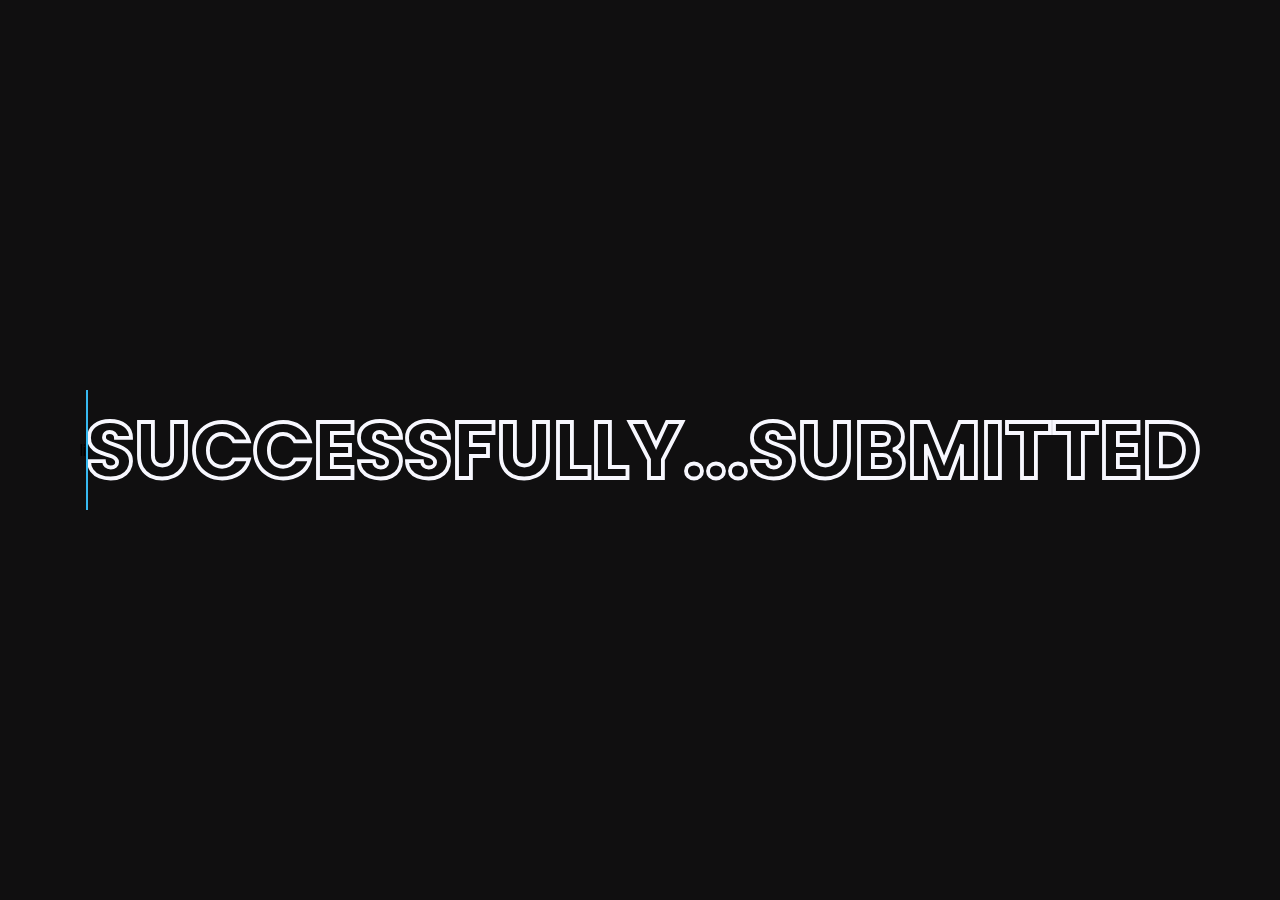
<file: submit.html>
<!DOCTYPE html>
<html lang="en">

<head>
    <meta charset="UTF-8">
    <meta http-equiv="X-UA-Compatible" content="IE=edge">
    <meta name="viewport" content="width=device-width, initial-scale=1.0">
    <title>Response Collector</title>
    li
    <style>
        @import url("https://fonts.googleapis.com/css2?family=Poppins:wght@700&display=swap");
        * {
            margin: 0;
            padding: 0;
            box-sizing: border-box;
            font-family: "Poppins", sans-serif;
        }
        
        body {
            display: flex;
            min-height: 100vh;
            background: #100f10;
            align-items: center;
            justify-content: center;
        }
        
        h2 {
            color: #100f10;
            font-size: 80px;
            position: relative;
            text-transform: uppercase;
            -webkit-text-stroke: 0.3vw #f7f7fe;
        }
        
        h2::before {
            top: 0;
            left: 0;
            width: 0;
            height: 100%;
            color: #37b9f1;
            overflow: hidden;
            position: absolute;
            content: attr(data-text);
            border-right: 2px solid #37b9f1;
            -webkit-text-stroke: 0vw #f7f7fe;
            animation: animate 6s linear infinite;
        }
        
        @keyframes animate {
            0%,
            10%,
            100% {
                width: 0;
            }
            70%,
            90% {
                width: 100%;
            }
        }
    </style>
</head>

<body>
    <h2 data-text="SUCCESSFULLY...SUBMITTED">SUCCESSFULLY...SUBMITTED </h2>


</body>

</html>
</file>
<file: login.css>
@import url('https://fonts.googleapis.com/css?family=Poppins:400,500,600,700&display=swap');
* {
    margin: 0;
    padding: 0;
    box-sizing: border-box;
    font-family: 'Poppins', sans-serif;
}

html,
body {
    display: grid;
    height: 100%;
    width: 100%;
    place-items: center;
    background: -webkit-linear-gradient(left, #a445b2, #fa4299);
}

::selection {
    background: #fa4299;
    color: #fff;
}

.wrapper {
    overflow: hidden;
    max-width: 390px;
    background: #fff;
    padding: 30px;
    border-radius: 5px;
    box-shadow: 0px 15px 20px rgba(0, 0, 0, 0.1);
}

.wrapper .title-text {
    display: flex;
    width: 200%;
}

.wrapper .title {
    width: 50%;
    font-size: 35px;
    font-weight: 600;
    text-align: center;
    transition: all 0.6s cubic-bezier(0.68, -0.55, 0.265, 1.55);
}

.wrapper .slide-controls {
    position: relative;
    display: flex;
    height: 50px;
    width: 100%;
    overflow: hidden;
    margin: 30px 0 10px 0;
    justify-content: space-between;
    border: 1px solid lightgrey;
    border-radius: 5px;
}

.slide-controls .slide {
    height: 100%;
    width: 100%;
    color: #fff;
    font-size: 18px;
    font-weight: 500;
    text-align: center;
    line-height: 48px;
    cursor: pointer;
    z-index: 1;
    transition: all 0.6s ease;
}

.slide-controls label.signup {
    color: #000;
}

.slide-controls .slider-tab {
    position: absolute;
    height: 100%;
    width: 50%;
    left: 0;
    z-index: 0;
    border-radius: 5px;
    background: -webkit-linear-gradient(left, #a445b2, #fa4299);
    transition: all 0.6s cubic-bezier(0.68, -0.55, 0.265, 1.55);
}

input[type="radio"] {
    display: none;
}

#signup:checked~.slider-tab {
    left: 50%;
}

#signup:checked~label.signup {
    color: #fff;
    cursor: default;
    user-select: none;
}

#signup:checked~label.login {
    color: #000;
}

#login:checked~label.signup {
    color: #000;
}

#login:checked~label.login {
    cursor: default;
    user-select: none;
}

.wrapper .form-container {
    width: 100%;
    overflow: hidden;
}

.form-container .form-inner {
    display: flex;
    width: 200%;
}

.form-container .form-inner form {
    width: 50%;
    transition: all 0.6s cubic-bezier(0.68, -0.55, 0.265, 1.55);
}

.form-inner form .field {
    height: 50px;
    width: 100%;
    margin-top: 20px;
}

.form-inner form .field input {
    height: 100%;
    width: 100%;
    outline: none;
    padding-left: 15px;
    border-radius: 5px;
    border: 1px solid lightgrey;
    border-bottom-width: 2px;
    font-size: 17px;
    transition: all 0.3s ease;
}

.form-inner form .field input:focus {
    border-color: #fc83bb;
    /* box-shadow: inset 0 0 3px #fb6aae; */
}

.form-inner form .field input::placeholder {
    color: #999;
    transition: all 0.3s ease;
}

form .field input:focus::placeholder {
    color: #b3b3b3;
}

.form-inner form .pass-link {
    margin-top: 5px;
}

.form-inner form .signup-link {
    text-align: center;
    margin-top: 30px;
}

.form-inner form .pass-link a,
.form-inner form .signup-link a {
    color: #fa4299;
    text-decoration: none;
}

.form-inner form .pass-link a:hover,
.form-inner form .signup-link a:hover {
    text-decoration: underline;
}

form .btn {
    height: 50px;
    width: 100%;
    border-radius: 5px;
    position: relative;
    overflow: hidden;
}

form .btn .btn-layer {
    height: 100%;
    width: 300%;
    position: absolute;
    left: -100%;
    background: -webkit-linear-gradient(right, #a445b2, #fa4299, #a445b2, #fa4299);
    border-radius: 5px;
    transition: all 0.4s ease;
    ;
}

form .btn:hover .btn-layer {
    left: 0;
}

form .btn input[type="submit"] {
    height: 100%;
    width: 100%;
    z-index: 1;
    position: relative;
    background: none;
    border: none;
    color: #fff;
    padding-left: 0;
    border-radius: 5px;
    font-size: 20px;
    font-weight: 500;
    cursor: pointer;
}
</file>
<file: css/style.css>
/*
  Theme Name: BizPage
  Theme URL: https://bootstrapmade.com/bizpage-bootstrap-business-template/
  Author: BootstrapMade.com
  License: https://bootstrapmade.com/license/
*/
/*--------------------------------------------------------------
# General
--------------------------------------------------------------*/
body {
  background: #fff;
  color: #666666;
  font-family: "Open Sans", sans-serif;
}

a {
  color: #18d26e;
  transition: 0.5s;
}

a:hover, a:active, a:focus {
  color: #18d36e;
  outline: none;
  text-decoration: none;
}

p {
  padding: 0;
  margin: 0 0 30px 0;
}

h1, h2, h3, h4, h5, h6 {
  font-family: "Montserrat", sans-serif;
  font-weight: 400;
  margin: 0 0 20px 0;
  padding: 0;
}

/* Back to top button */
.back-to-top {
  position: fixed;
  display: none;
  background: #18d26e;
  color: #fff;
  display: inline-block;
  width: 44px;
  height: 44px;
  text-align: center;
  line-height: 1;
  font-size: 16px;
  border-radius: 50%;
  right: 15px;
  bottom: 15px;
  transition: background 0.5s;
  z-index: 11;
}

.back-to-top i {
  padding-top: 12px;
  color: #fff;
}

@media (max-width: 768px) {
  .back-to-top {
    bottom: 15px;
  }
}

/*--------------------------------------------------------------
# Header
--------------------------------------------------------------*/
#header {
  padding: 30px 0;
  height: 92px;
  position: fixed;
  left: 0;
  top: 0;
  right: 0;
  transition: all 0.5s;
  z-index: 997;
}

#header.header-scrolled {
  background: rgba(0, 0, 0, 0.9);
  padding: 20px 0;
  height: 72px;
  transition: all 0.5s;
}

#header #logo {
  float: left;
}

@media (min-width: 1024px) {
  #header #logo {
    padding-left: 60px;
  }
}

#header #logo h1 {
  font-size: 34px;
  margin: 0;
  padding: 0;
  line-height: 1;
  font-family: "Montserrat", sans-serif;
  font-weight: 700;
  letter-spacing: 3px;
}

#header #logo h1 a, #header #logo h1 a:hover {
  color: #fff;
  padding-left: 10px;
  border-left: 4px solid #18d26e;
}

#header #logo img {
  padding: 0;
  margin: 0;
}

@media (max-width: 768px) {
  #header #logo h1 {
    font-size: 28px;
  }
  #header #logo img {
    max-height: 40px;
  }
}

/*--------------------------------------------------------------
# Intro Section
--------------------------------------------------------------*/
#intro {
  display: table;
  width: 100%;
  height: 100vh;
  background: #000;
}

#intro .carousel-item {
  width: 100%;
  height: 100vh;
  background-size: cover;
  background-position: center;
  background-repeat: no-repeat;
}

#intro .carousel-item::before {
  content: '';
  background-color: rgba(0, 0, 0, 0.7);
  position: absolute;
  height: 100%;
  width: 100%;
  top: 0;
  right: 0;
  left: 0;
  bottom: 0;
}

#intro .carousel-container {
  display: flex;
  justify-content: center;
  align-items: center;
  position: absolute;
  bottom: 0;
  top: 0;
  left: 0;
  right: 0;
}

#intro .carousel-content {
  text-align: center;
}

#intro h2 {
  color: #fff;
  margin-bottom: 30px;
  font-size: 48px;
  font-weight: 700;
}

@media (max-width: 768px) {
  #intro h2 {
    font-size: 28px;
  }
}

#intro p {
  width: 80%;
  margin: 0 auto 30px auto;
  color: #fff;
}

@media (min-width: 1024px) {
  #intro p {
    width: 60%;
  }
}

#intro .carousel-fade .carousel-inner .carousel-item {
  -webkit-transition-property: opacity;
  transition-property: opacity;
}

#intro .carousel-fade .carousel-inner .carousel-item,
#intro .carousel-fade .carousel-inner .active.carousel-item-left,
#intro .carousel-fade .carousel-inner .active.carousel-item-right {
  opacity: 0;
}

#intro .carousel-fade .carousel-inner .active,
#intro .carousel-fade .carousel-inner .carousel-item-next.carousel-item-left,
#intro .carousel-fade .carousel-inner .carousel-item-prev.carousel-item-right {
  opacity: 1;
  transition: 0.5s;
}

#intro .carousel-fade .carousel-inner .carousel-item-next,
#intro .carousel-fade .carousel-inner .carousel-item-prev,
#intro .carousel-fade .carousel-inner .active.carousel-item-left,
#intro .carousel-fade .carousel-inner .active.carousel-item-right {
  left: 0;
  -webkit-transform: translate3d(0, 0, 0);
  transform: translate3d(0, 0, 0);
}

#intro .carousel-control-prev, #intro .carousel-control-next {
  width: 10%;
}

@media (min-width: 1024px) {
  #intro .carousel-control-prev, #intro .carousel-control-next {
    width: 5%;
  }
}

#intro .carousel-control-next-icon, #intro .carousel-control-prev-icon {
  background: none;
  font-size: 32px;
  line-height: 1;
}

#intro .carousel-indicators li {
  cursor: pointer;
}

#intro .btn-get-started {
  font-family: "Montserrat", sans-serif;
  font-weight: 500;
  font-size: 16px;
  letter-spacing: 1px;
  display: inline-block;
  padding: 8px 32px;
  border-radius: 50px;
  transition: 0.5s;
  margin: 10px;
  color: #fff;
  background: #d29118;
}

#intro .btn-get-started:hover {
  background: #fff;
  color: #18d26e;
}

/*--------------------------------------------------------------
# Navigation Menu
--------------------------------------------------------------*/
/* Nav Menu Essentials */
.nav-menu, .nav-menu * {
  margin: 0;
  padding: 0;
  list-style: none;
}

.nav-menu ul {
  position: absolute;
  display: none;
  top: 100%;
  left: 0;
  z-index: 99;
}

.nav-menu li {
  position: relative;
  white-space: nowrap;
}

.nav-menu > li {
  float: left;
}

.nav-menu li:hover > ul,
.nav-menu li.sfHover > ul {
  display: block;
}

.nav-menu ul ul {
  top: 0;
  left: 100%;
}

.nav-menu ul li {
  min-width: 180px;
}

/* Nav Menu Arrows */
.sf-arrows .sf-with-ul {
  padding-right: 30px;
}

.sf-arrows .sf-with-ul:after {
  content: "\f107";
  position: absolute;
  right: 15px;
  font-family: FontAwesome;
  font-style: normal;
  font-weight: normal;
}

.sf-arrows ul .sf-with-ul:after {
  content: "\f105";
}

/* Nav Meu Container */
#nav-menu-container {
  float: right;
  margin: 0;
}

@media (min-width: 1024px) {
  #nav-menu-container {
    padding-right: 60px;
  }
}

@media (max-width: 768px) {
  #nav-menu-container {
    display: none;
  }
}

/* Nav Meu Styling */
.nav-menu a {
  padding: 0 8px 10px 8px;
  text-decoration: none;
  display: inline-block;
  color: #fff;
  font-family: "Montserrat", sans-serif;
  font-weight: 700;
  font-size: 13px;
  text-transform: uppercase;
  outline: none;
}

.nav-menu li:hover > a, .nav-menu > .menu-active > a {
  color: #18d26e;
}

.nav-menu > li {
  margin-left: 10px;
}

.nav-menu ul {
  margin: 4px 0 0 0;
  padding: 10px;
  box-shadow: 0px 0px 30px rgba(127, 137, 161, 0.25);
  background: #fff;
}

.nav-menu ul li {
  transition: 0.3s;
}

.nav-menu ul li a {
  padding: 10px;
  color: #333;
  transition: 0.3s;
  display: block;
  font-size: 13px;
  text-transform: none;
}

.nav-menu ul li:hover > a {
  color: #18d26e;
}

.nav-menu ul ul {
  margin: 0;
}

/* Mobile Nav Toggle */
#mobile-nav-toggle {
  position: fixed;
  right: 0;
  top: 0;
  z-index: 999;
  margin: 20px 20px 0 0;
  border: 0;
  background: none;
  font-size: 24px;
  display: none;
  transition: all 0.4s;
  outline: none;
  cursor: pointer;
}

#mobile-nav-toggle i {
  color: #fff;
}

@media (max-width: 768px) {
  #mobile-nav-toggle {
    display: inline;
  }
}

/* Mobile Nav Styling */
#mobile-nav {
  position: fixed;
  top: 0;
  padding-top: 18px;
  bottom: 0;
  z-index: 998;
  background: rgba(0, 0, 0, 0.8);
  left: -260px;
  width: 260px;
  overflow-y: auto;
  transition: 0.4s;
}

#mobile-nav ul {
  padding: 0;
  margin: 0;
  list-style: none;
}

#mobile-nav ul li {
  position: relative;
}

#mobile-nav ul li a {
  color: #fff;
  font-size: 13px;
  text-transform: uppercase;
  overflow: hidden;
  padding: 10px 22px 10px 15px;
  position: relative;
  text-decoration: none;
  width: 100%;
  display: block;
  outline: none;
  font-weight: 700;
  font-family: "Montserrat", sans-serif;
}

#mobile-nav ul li a:hover {
  color: #fff;
}

#mobile-nav ul li li {
  padding-left: 30px;
}

#mobile-nav ul .menu-has-children i {
  position: absolute;
  right: 0;
  z-index: 99;
  padding: 15px;
  cursor: pointer;
  color: #fff;
}

#mobile-nav ul .menu-has-children i.fa-chevron-up {
  color: #18d26e;
}

#mobile-nav ul .menu-has-children li a {
  text-transform: none;
}

#mobile-nav ul .menu-item-active {
  color: #18d26e;
}

#mobile-body-overly {
  width: 100%;
  height: 100%;
  z-index: 997;
  top: 0;
  left: 0;
  position: fixed;
  background: rgba(0, 0, 0, 0.7);
  display: none;
}

/* Mobile Nav body classes */
body.mobile-nav-active {
  overflow: hidden;
}

body.mobile-nav-active #mobile-nav {
  left: 0;
}

body.mobile-nav-active #mobile-nav-toggle {
  color: #fff;
}

/*--------------------------------------------------------------
# Sections
--------------------------------------------------------------*/
/* Sections Header
--------------------------------*/
.section-header h3 {
  font-size: 32px;
  color: #111;
  text-transform: uppercase;
  text-align: center;
  font-weight: 700;
  position: relative;
  padding-bottom: 15px;
}

.section-header h3::before {
  content: '';
  position: absolute;
  display: block;
  width: 120px;
  height: 1px;
  background: #ddd;
  bottom: 1px;
  left: calc(50% - 60px);
}

.section-header h3::after {
  content: '';
  position: absolute;
  display: block;
  width: 40px;
  height: 3px;
  background: #d218a4;
  bottom: 0;
  left: calc(50% - 20px);
}

.section-header p {
  text-align: center;
  padding-bottom: 30px;
  color: #333;
}

/* Section with background
--------------------------------*/
.section-bg {
  background:whitesmoke;
   
  
}

/* Featured Services Section
--------------------------------*/
#featured-services {
  background: #000;
}

#featured-services .box {
  padding: 30px 20px;
}

#featured-services .box-bg {
  background-image: linear-gradient(0deg, #000000 0%, #242323 50%, #000000 100%);
}

#featured-services i {
  color: #18d26e;
  font-size: 48px;
  display: inline-block;
  line-height: 1;
}

#featured-services h4 {
  font-weight: 400;
  margin: 15px 0;
  font-size: 18px;
}

#featured-services h4 a {
  color: #fff;
}

#featured-services h4 a:hover {
  color: #18d26e;
}

#featured-services p {
  font-size: 14px;
  line-height: 24px;
  color: #fff;
  margin-bottom: 0;
}

/* About Us Section
--------------------------------*/
#about {
  background: url("../img/about-bg.jpg") center top no-repeat fixed;
  background-size: cover;
  padding: 60px 0 40px 0;
  position: relative;
}

#about::before {
  content: '';
  position: absolute;
  left: 0;
  right: 0;
  top: 0;
  bottom: 0;
  background: rgba(255, 255, 255, 0.92);
  z-index: 9;
}

#about .container {
  position: relative;
  z-index: 10;
}

#about .about-col {
  background: #fff;
  border-radius: 0 0 4px 4px;
  box-shadow: 0px 2px 12px rgba(0, 0, 0, 0.08);
  margin-bottom: 20px;
}

#about .about-col .img {
  position: relative;
}

#about .about-col .img img {
  border-radius: 4px 4px 0 0;
}

#about .about-col .icon {
  width: 64px;
  height: 64px;
  padding-top: 8px;
  text-align: center;
  position: absolute;
  background-color: #18d26e;
  border-radius: 50%;
  text-align: center;
  border: 4px solid #fff;
  left: calc( 50% - 32px);
  bottom: -30px;
  transition: 0.3s;
}

#about .about-col i {
  font-size: 36px;
  line-height: 1;
  color: #fff;
  transition: 0.3s;
}

#about .about-col:hover .icon {
  background-color: #fff;
}

#about .about-col:hover i {
  color: #18d26e;
}

#about .about-col h2 {
  color: #000;
  text-align: center;
  font-weight: 700;
  font-size: 20px;
  padding: 0;
  margin: 40px 0 12px 0;
}

#about .about-col h2 a {
  color: #000;
}

#about .about-col h2 a:hover {
  color: #18d26e;
}

#about .about-col p {
  font-size: 14px;
  line-height: 24px;
  color: #333;
  margin-bottom: 0;
  padding: 0 20px 20px 20px;
}

/* Services Section
--------------------------------*/
#services {
  background: #fff;
  background-size: cover;
  padding: 60px 0 40px 0;
}

#services .box {
  margin-bottom: 30px;
}

#services .icon {
  float: left;
}

#services .icon i {
  color: #18d26e;
  font-size: 36px;
  line-height: 1;
  transition: 0.5s;
}

#services .title {
  margin-left: 60px;
  font-weight: 700;
  margin-bottom: 15px;
  font-size: 18px;
}

#services .title a {
  color: #111;
}

#services .box:hover .title a {
  color: #18d26e;
}

#services .description {
  font-size: 14px;
  margin-left: 60px;
  line-height: 24px;
  margin-bottom: 0;
}

/* Call To Action Section
--------------------------------*/
#call-to-action {
  background: linear-gradient(rgba(0, 142, 99, 0.1), rgba(0, 0, 0, 0.1)), url(../img/call-to-action-bg.jpg) fixed center center;
  background-size: cover;
  padding: 60px 0;
}

#call-to-action h3 {
  color: #fff;
  font-size: 28px;
  font-weight: 700;
}

#call-to-action p {
  color: #fff;
}

#call-to-action .cta-btn {
  font-family: "Montserrat", sans-serif;
  text-transform: uppercase;
  font-weight: 500;
  font-size: 16px;
  letter-spacing: 1px;
  display: inline-block;
  padding: 8px 28px;
  border-radius: 25px;
  transition: 0.5s;
  margin-top: 10px;
  border: 2px solid #fff;
  color: #fff;
}

#call-to-action .cta-btn:hover {
  background: #18d26e;
  border: 2px solid #18d26e;
}

/* Call To Action Section
--------------------------------*/
#skills {
  padding: 60px 0;
}

#skills .progress {
  height: 35px;
  margin-bottom: 10px;
}

#skills .progress .skill {
  font-family: "Open Sans", sans-serif;
  line-height: 35px;
  padding: 0;
  margin: 0 0 0 20px;
  text-transform: uppercase;
}

#skills .progress .skill .val {
  float: right;
  font-style: normal;
  margin: 0 20px 0 0;
}

#skills .progress-bar {
  width: 1px;
  text-align: left;
  transition: .9s;
}

/* Facts Section
--------------------------------*/
#facts {
  background: url("../img/facts-bg.jpg") center top no-repeat fixed;
  background-size: cover;
  padding: 60px 0 0 0;
  position: relative;
}

#facts::before {
  content: '';
  position: absolute;
  left: 0;
  right: 0;
  top: 0;
  bottom: 0;
  background: rgba(255, 255, 255, 0.88);
  z-index: 9;
}

#facts .container {
  position: relative;
  z-index: 10;
}

#facts .counters span {
  font-family: "Montserrat", sans-serif;
  font-weight: bold;
  font-size: 48px;
  display: block;
  color: #18d26e;
}

#facts .counters p {
  padding: 0;
  margin: 0 0 20px 0;
  font-family: "Montserrat", sans-serif;
  font-size: 14px;
  color: #111;
}

#facts .facts-img {
  text-align: center;
  padding-top: 30px;
}

/* Portfolio Section
--------------------------------*/
#portfolio {
  padding: 60px 0;
}

#portfolio #portfolio-flters {
  padding: 0;
  margin: 5px 0 35px 0;
  list-style: none;
  text-align: center;
}

#portfolio #portfolio-flters li {
  cursor: pointer;
  margin: 15px 15px 15px 0;
  display: inline-block;
  padding: 10px 20px;
  font-size: 12px;
  line-height: 20px;
  color: #666666;
  border-radius: 4px;
  text-transform: uppercase;
  background: #fff;
  margin-bottom: 5px;
  transition: all 0.3s ease-in-out;
}

#portfolio #portfolio-flters li:hover, #portfolio #portfolio-flters li.filter-active {
  background: #18d26e;
  color: #fff;
}

#portfolio #portfolio-flters li:last-child {
  margin-right: 0;
}

#portfolio .portfolio-wrap {
  box-shadow: 0px 2px 12px rgba(0, 0, 0, 0.08);
  transition: 0.3s;
}

#portfolio .portfolio-wrap:hover {
  box-shadow: 0px 4px 14px rgba(0, 0, 0, 0.16);
}

#portfolio .portfolio-item {
  position: relative;
  height: 360px;
  overflow: hidden;
}

#portfolio .portfolio-item figure {
  background: #000;
  overflow: hidden;
  height: 240px;
  position: relative;
  border-radius: 4px 4px 0 0;
  margin: 0;
}

#portfolio .portfolio-item figure:hover img {
  opacity: 0.4;
  transition: 0.3s;
}

#portfolio .portfolio-item figure .link-preview, #portfolio .portfolio-item figure .link-details {
  position: absolute;
  display: inline-block;
  visibility: hidden;
  line-height: 1;
  text-align: center;
  width: 36px;
  height: 36px;
  background: #fff;
  border-radius: 50%;
  transition: 0.2s;
}

#portfolio .portfolio-item figure .link-preview i, #portfolio .portfolio-item figure .link-details i {
  padding-top: 6px;
  font-size: 22px;
  color: #333;
}

#portfolio .portfolio-item figure .link-preview:hover, #portfolio .portfolio-item figure .link-details:hover {
  background: #18d26e;
}

#portfolio .portfolio-item figure .link-preview:hover i, #portfolio .portfolio-item figure .link-details:hover i {
  color: #fff;
}

#portfolio .portfolio-item figure .link-preview {
  left: calc(50% - 38px);
  top: calc(50% - 18px);
}

#portfolio .portfolio-item figure .link-details {
  right: calc(50% - 38px);
  top: calc(50% - 18px);
}

#portfolio .portfolio-item figure:hover .link-preview {
  visibility: visible;
  left: calc(50% - 44px);
}

#portfolio .portfolio-item figure:hover .link-details {
  visibility: visible;
  right: calc(50% - 44px);
}

#portfolio .portfolio-item .portfolio-info {
  background: #fff;
  text-align: center;
  padding: 30px;
  height: 90px;
  border-radius: 0 0 3px 3px;
}

#portfolio .portfolio-item .portfolio-info h4 {
  font-size: 18px;
  line-height: 1px;
  font-weight: 700;
  margin-bottom: 18px;
  padding-bottom: 0;
}

#portfolio .portfolio-item .portfolio-info h4 a {
  color: #333;
}

#portfolio .portfolio-item .portfolio-info h4 a:hover {
  color: #18d26e;
}

#portfolio .portfolio-item .portfolio-info p {
  padding: 0;
  margin: 0;
  color: #b8b8b8;
  font-weight: 500;
  font-size: 14px;
  text-transform: uppercase;
}

/* Clients Section
--------------------------------*/
#clients {
  padding: 60px 0;
}

#clients img {
  max-width: 100%;
  opacity: 0.5;
  transition: 0.3s;
  padding: 15px 0;
}

#clients img:hover {
  opacity: 1;
}

#clients .owl-nav, #clients .owl-dots {
  margin-top: 5px;
  text-align: center;
}

#clients .owl-dot {
  display: inline-block;
  margin: 0 5px;
  width: 12px;
  height: 12px;
  border-radius: 50%;
  background-color: #ddd;
}

#clients .owl-dot.active {
  background-color: #18d26e;
}

/* Testimonials Section
--------------------------------*/
#testimonials {
  padding: 60px 0;
}

#testimonials .section-header {
  margin-bottom: 40px;
}

#testimonials .testimonial-item {
  text-align: center;
}

#testimonials .testimonial-item .testimonial-img {
  width: 120px;
  border-radius: 50%;
  border: 4px solid #fff;
  margin: 0 auto;
}

#testimonials .testimonial-item h3 {
  font-size: 20px;
  font-weight: bold;
  margin: 10px 0 5px 0;
  color: #111;
}

#testimonials .testimonial-item h4 {
  font-size: 14px;
  color: #999;
  margin: 0 0 15px 0;
}

#testimonials .testimonial-item .quote-sign-left {
  margin-top: -15px;
  padding-right: 10px;
  display: inline-block;
  width: 37px;
}

#testimonials .testimonial-item .quote-sign-right {
  margin-bottom: -15px;
  padding-left: 10px;
  display: inline-block;
  max-width: 100%;
  width: 37px;
}

#testimonials .testimonial-item p {
  font-style: italic;
  margin: 0 auto 15px auto;
}

@media (min-width: 992px) {
  #testimonials .testimonial-item p {
    width: 80%;
  }
}

#testimonials .owl-nav, #testimonials .owl-dots {
  margin-top: 5px;
  text-align: center;
}

#testimonials .owl-dot {
  display: inline-block;
  margin: 0 5px;
  width: 12px;
  height: 12px;
  border-radius: 50%;
  background-color: #ddd;
}

#testimonials .owl-dot.active {
  background-color: #18d26e;
}

/* Team Section
--------------------------------*/
#team {
  background: #fff;
  padding: 60px 0;
}

#team .member {
  text-align: center;
  margin-bottom: 20px;
  background: #000;
  position: relative;
}

#team .member .member-info {
  visibility: hidden;
  display: flex;
  justify-content: center;
  align-items: center;
  position: absolute;
  bottom: 0;
  top: 0;
  left: 0;
  right: 0;
  transition: 0.2s;
}

#team .member .member-info-content {
  margin-top: -50px;
  transition: margin 0.2s;
}

#team .member:hover .member-info {
  background: rgba(0, 0, 0, 0.7);
  visibility: visible;
  transition: 0.4s;
}

#team .member:hover .member-info-content {
  margin-top: 0;
  transition: margin 0.4s;
}

#team .member h4 {
  font-weight: 700;
  margin-bottom: 2px;
  font-size: 18px;
  color: #fff;
}

#team .member span {
  font-style: italic;
  display: block;
  font-size: 13px;
  color: #fff;
}

#team .member .social {
  margin-top: 15px;
}

#team .member .social a {
  transition: none;
  color: #fff;
}

#team .member .social a:hover {
  color: #18d26e;
}

#team .member .social i {
  font-size: 18px;
  margin: 0 2px;
}

/* Contact Section
--------------------------------*/
#contact {
  padding: 60px 0;
}

#contact .contact-info {
  margin-bottom: 20px;
  text-align: center;
}

#contact .contact-info i {
  font-size: 48px;
  display: inline-block;
  margin-bottom: 10px;
  color: #18d26e;
}

#contact .contact-info address, #contact .contact-info p {
  margin-bottom: 0;
  color: #000;
}

#contact .contact-info h3 {
  font-size: 18px;
  margin-bottom: 15px;
  font-weight: bold;
  text-transform: uppercase;
  color: #999;
}

#contact .contact-info a {
  color: #000;
}

#contact .contact-info a:hover {
  color: #18d26e;
}

#contact .contact-address, #contact .contact-phone, #contact .contact-email {
  margin-bottom: 20px;
}

@media (min-width: 768px) {
  #contact .contact-address, #contact .contact-phone, #contact .contact-email {
    padding: 20px 0;
  }
}

@media (min-width: 768px) {
  #contact .contact-phone {
    border-left: 1px solid #ddd;
    border-right: 1px solid #ddd;
  }
}

#contact .form #sendmessage {
  color: #18d26e;
  border: 1px solid #18d26e;
  display: none;
  text-align: center;
  padding: 15px;
  font-weight: 600;
  margin-bottom: 15px;
}

#contact .form #errormessage {
  color: red;
  display: none;
  border: 1px solid red;
  text-align: center;
  padding: 15px;
  font-weight: 600;
  margin-bottom: 15px;
}

#contact .form #sendmessage.show, #contact .form #errormessage.show, #contact .form .show {
  display: block;
}

#contact .form .validation {
  color: red;
  display: none;
  margin: 0 0 20px;
  font-weight: 400;
  font-size: 13px;
}

#contact .form input, #contact .form textarea {
  padding: 10px 14px;
  border-radius: 0;
  box-shadow: none;
  font-size: 15px;
}

#contact .form button[type="submit"] {
  background: #18d26e;
  border: 0;
  padding: 10px 30px;
  color: #fff;
  transition: 0.4s;
  cursor: pointer;
}

#contact .form button[type="submit"]:hover {
  background: #13a456;
}

/*--------------------------------------------------------------
# Footer
--------------------------------------------------------------*/
#footer {
  background: #000;
  padding: 0 0 30px 0;
  color: #eee;
  font-size: 14px;
}

#footer .footer-top {
  background: #111;
  padding: 60px 0 30px 0;
}

#footer .footer-top .footer-info {
  margin-bottom: 30px;
}

#footer .footer-top .footer-info h3 {
  font-size: 34px;
  margin: 0 0 20px 0;
  padding: 2px 0 2px 10px;
  line-height: 1;
  font-family: "Montserrat", sans-serif;
  font-weight: 700;
  letter-spacing: 3px;
  border-left: 4px solid #18d26e;
}

#footer .footer-top .footer-info p {
  font-size: 14px;
  line-height: 24px;
  margin-bottom: 0;
  font-family: "Montserrat", sans-serif;
  color: #eee;
}

#footer .footer-top .social-links a {
  font-size: 18px;
  display: inline-block;
  background: #333;
  color: #eee;
  line-height: 1;
  padding: 8px 0;
  margin-right: 4px;
  border-radius: 50%;
  text-align: center;
  width: 36px;
  height: 36px;
  transition: 0.3s;
}

#footer .footer-top .social-links a:hover {
  background: #18d26e;
  color: #fff;
}

#footer .footer-top h4 {
  font-size: 14px;
  font-weight: bold;
  color: #fff;
  text-transform: uppercase;
  position: relative;
  padding-bottom: 12px;
}

#footer .footer-top h4::before, #footer .footer-top h4::after {
  content: '';
  position: absolute;
  left: 0;
  bottom: 0;
  height: 2px;
}

#footer .footer-top h4::before {
  right: 0;
  background: #555;
}

#footer .footer-top h4::after {
  background: #18d26e;
  width: 60px;
}

#footer .footer-top .footer-links {
  margin-bottom: 30px;
}

#footer .footer-top .footer-links ul {
  list-style: none;
  padding: 0;
  margin: 0;
}

#footer .footer-top .footer-links ul i {
  padding-right: 8px;
  color: #ddd;
}

#footer .footer-top .footer-links ul li {
  border-bottom: 1px solid #333;
  padding: 10px 0;
}

#footer .footer-top .footer-links ul li:first-child {
  padding-top: 0;
}

#footer .footer-top .footer-links ul a {
  color: #eee;
}

#footer .footer-top .footer-links ul a:hover {
  color: #18d26e;
}

#footer .footer-top .footer-contact {
  margin-bottom: 30px;
}

#footer .footer-top .footer-contact p {
  line-height: 26px;
}

#footer .footer-top .footer-newsletter {
  margin-bottom: 30px;
}

#footer .footer-top .footer-newsletter input[type="email"] {
  border: 0;
  padding: 6px 8px;
  width: 65%;
}

#footer .footer-top .footer-newsletter input[type="submit"] {
  background: #18d26e;
  border: 0;
  width: 35%;
  padding: 6px 0;
  text-align: center;
  color: #fff;
  transition: 0.3s;
  cursor: pointer;
}

#footer .footer-top .footer-newsletter input[type="submit"]:hover {
  background: #13a456;
}

#footer .copyright {
  text-align: center;
  padding-top: 30px;
}

#footer .credits {
  text-align: center;
  font-size: 13px;
  color: #ddd;
}
</file>
